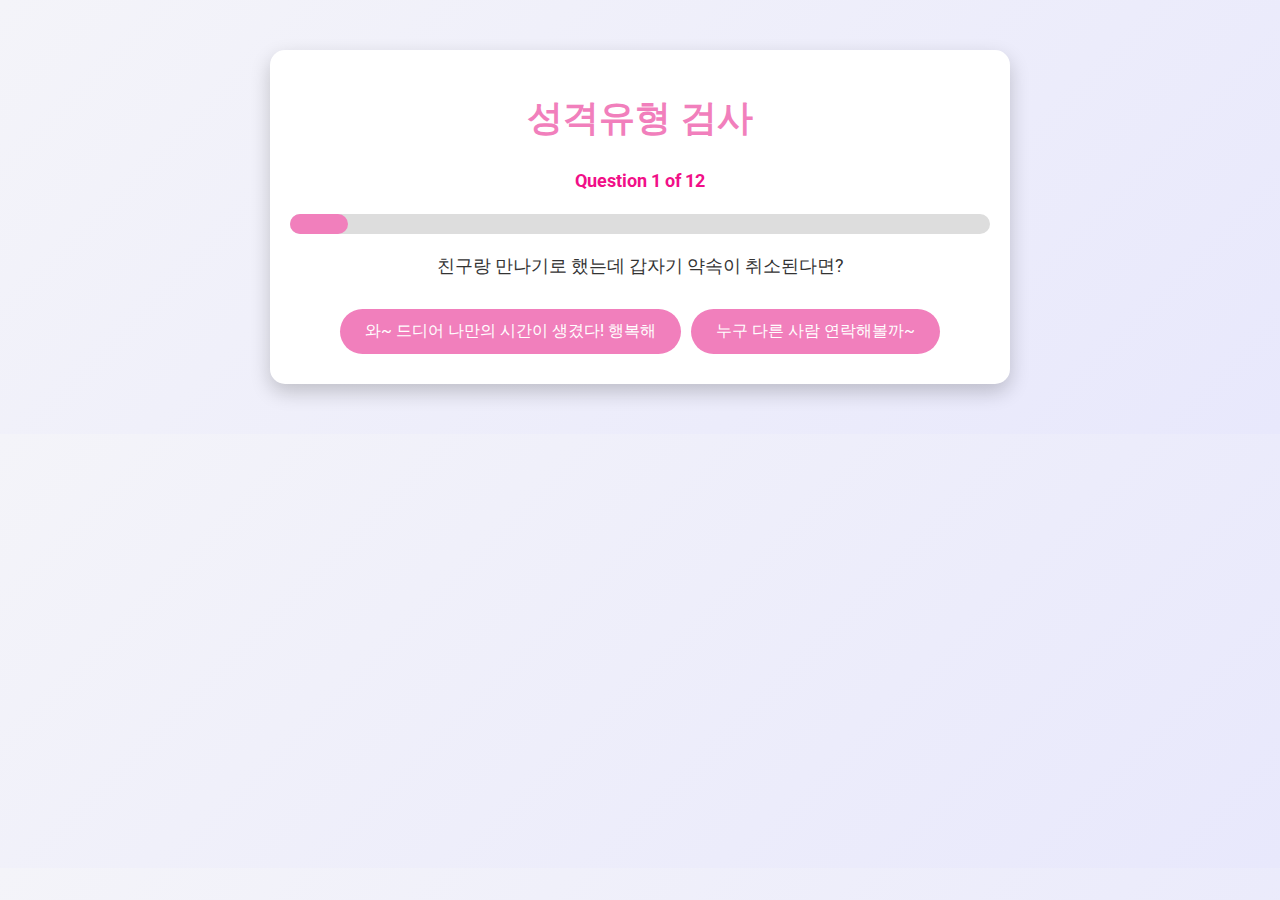
<file: index.html>
<!DOCTYPE html>
<html lang="en">
<head>
    <meta charset="UTF-8">
    <meta name="viewport" content="width=device-width, initial-scale=1.0">
    <title>성격 유형 검사</title>
    <!-- 구글 폰트 추가 -->
    <link href="https://fonts.googleapis.com/css2?family=Roboto:wght@300;400;500&family=Montserrat:wght@300;400;600&display=swap" rel="stylesheet">
    <link href="https://fonts.googleapis.com/css2?family=Sacramento&display=swap" rel="stylesheet">
    <link rel="stylesheet" href="quiz_app.css">
</head>
<body>
    <div class="container">
        <div id="quiz-section">
            <h1>성격유형 검사</h1>
            <p id="progress" style="color: #f10f88; font-weight: bold;">Question 1 of 12</p>
            <div id="progress-bar-container">
                <div id="progress-bar"></div>
            </div>
            <p id="question">Question will appear here.</p>
            <div id="options"></div>
        </div>
        <div id="proposal-section" style="display: none;">
            <h2 id="marriage-question">💍</h2>
            <img src="./images/marryme.png" alt="Will You Marry Me?" style="width: 100%; max-width: 600px; display: block; margin: 0 auto; border-radius: 20px;">
            <button id="yes-button">Yes</button>
            <button id="yes-button2">Absolutely Yes!</button>
            <button id="yes-button3">Hell Yes!!</button>
            <button id="yes-button4">You know it!!!</button>
        </div>
        <div id="final-message" style="display: none;">
            <h2>💍 Marry Me 💍</h2>
            <p id="letter">
                <img src="./images/1.jpeg" alt="1pic" style="width: 80%; max-width: 500px; display: block; margin: 0 auto; border-radius: 20px;">
                사랑하는 문성혁 씨에게<br><br>

                우리가 처음 했던 것들을 다 기억 못해도 상관 없어.<br>
                우리가 6년을 만나며 ‘함께’한 ‘처음’은 너무너무 많을 테니까.<br>
                오빠 덕분에 지난 6년 간 참 많은 경험을 했고 많은 걸 배웠어.<br>
                말하자면 계속 뿌리를 내리고 줄기를 키우며 지내 온 나의 삶이,<br>
                오빠를 만난 순간 풍성한 꽃을 피운 느낌이었어.<br>
                이런 새로운 차원의 세상을 경험시켜 주어서 너무 고마워.<br><br>

                이제 우리 결혼하자.<br><br>

                사랑해 ♥️
            </p>
        </div>
        <div id="countdown"></div> <!-- Countdown display -->
    </div>

    <script>
        const questions = [
            { question: "친구랑 만나기로 했는데 갑자기 약속이 취소된다면?", options: ["와~ 드디어 나만의 시간이 생겼다! 행복해", "누구 다른 사람 연락해볼까~"], answer: "" },
            { question: "슬픔을 나누면?", options: ["반이 된다. 슬픔은 공유해야지!", "둘이 된다. 왜냐면 슬픈 사람이 두 명이 되기 때문이지"], answer: "" },
            { question: "요리할 때 나의 스타일은?", options: ["레시피랑 계량대로 잘 따라 만드는 것이 가장 중요", "음식은 손맛!~ 감으로 하는겨~"], answer: "" },
            { question: "비행기 타기 전에 무슨 생각이 들까?", options: ["비행기가 추락하면 어떡하지.. 비상구 자리로 정할까", "기내식 뭐나오려나. 영화는 뭐 볼까"], answer: "" },
            { question: "문성혁과 조유빈이 처음 사귄 날짜는?", options: ["2019.01.23", "2020.03.21", "2020.01.23", "2019.03.21"], answer: "2019.01.23" },
            { question: "문성혁과 조유빈이 처음 만난 동아리는?", options: ["SG Wannabe", "SGBS", "SGCC", "SGSS"], answer: "SGCC" },
            { question: "문성혁과 조유빈이 처음 함께 수강한 수업은?", options: ["정치학개론", "기초심리학", "건축학개론", "데이터베이스입문"], answer: "데이터베이스입문" },
            { question: "문성혁과 조유빈이 처음 함께 간 식당은?", options: ["가츠벤또", "고이짱돈까스", "거북이의주방", "발리비스트로"], answer: "가츠벤또" },
            { question: "문성혁과 조유빈이 처음 함께 간 카페는?", options: ["알라딘커피", "술탄커피", "앳이즈", "어반눅스"], answer: "술탄커피" },
            { question: "문성혁과 조유빈이 처음 놀러 간 여행지는?", options: ["강릉", "부산", "오사카", "타이완"], answer: "강릉" },
            { question: "문성혁과 조유빈이 처음 함께 본 공연은?", options: ["마술쇼", "재즈바", "뮤지컬", "발레"], answer: "재즈바" },
            { question: "문성혁과 조유빈이 처음 함께 했던 프로젝트는?", options: ["0123proj", "0620proj", "0321proj", "0823proj"], answer: "0123proj" }
        ];

        let currentQuestionIndex = 0;
        const quizSection = document.getElementById("quiz-section");
        const proposalSection = document.getElementById("proposal-section");
        const finalMessage = document.getElementById("final-message");
        const questionElement = document.getElementById("question");
        const optionsElement = document.getElementById("options");
        const progressElement = document.getElementById("progress");
        const countdownElement = document.getElementById("countdown");
        const progressBar = document.getElementById("progress-bar");

        function updateProgress() {
            const progressPercentage = ((currentQuestionIndex + 1) / questions.length) * 100;
            progressElement.textContent = `Question ${currentQuestionIndex + 1} of ${questions.length}`;
            progressBar.style.width = `${progressPercentage}%`;

            // Change color as progress increases
            if (progressPercentage <= 33) {
                progressBar.style.backgroundColor = "#f17fbc"; // Pink for 0-33%
            } else if (progressPercentage <= 66) {
                progressBar.style.backgroundColor = "#f1a23b"; // Orange for 34-66%
            } else {
                progressBar.style.backgroundColor = "#4caf50"; // Green for 67-100%
            }
        }

        function loadQuestion() {
            if (currentQuestionIndex < questions.length) {
                const currentQuestion = questions[currentQuestionIndex];
                questionElement.textContent = currentQuestion.question;
                optionsElement.innerHTML = "";
                currentQuestion.options.forEach(option => {
                    const button = document.createElement("button");
                    button.textContent = option;
                    button.onclick = () => handleAnswer(option);
                    optionsElement.appendChild(button);
                });
                updateProgress();
            } else {
                // Start the countdown before showing the proposal section
                quizSection.style.display = "none";
                startCountdown();
            }
        }

        function handleAnswer(selectedOption) {
            const currentQuestion = questions[currentQuestionIndex];
            if (currentQuestion.answer && selectedOption !== currentQuestion.answer) {
                alert("Wrong answer! Try again.");
            } else {
                currentQuestionIndex++;
                loadQuestion();
            }
        }

        function startCountdown() {
            let countdownValue = 9;
            proposalSection.style.display = "none"; // Hide proposal section during countdown

            countdownElement.textContent = `마음의 준비 ${countdownValue}...`;

            const countdownInterval = setInterval(() => {
                countdownValue--;
                if (countdownValue >= 7 & countdownValue <= 9) {
                    countdownElement.textContent = `마음의 준비 ${countdownValue}...`;
                }
                if (countdownValue >= 4 & countdownValue <= 6) {
                    countdownElement.textContent = `    단단히 ${countdownValue}...`;
                }
                if (countdownValue >= 1 & countdownValue <= 3) {
                    countdownElement.textContent = `      해~ ${countdownValue}...`;
                }

                if (countdownValue <= 0) {
                    clearInterval(countdownInterval);
                    proposalSection.style.display = "block"; // Show proposal section after countdown
                    countdownElement.textContent = ""; // Clear countdown text
                }
            }, 1000);
        }

        // 결혼 제안 버튼 클릭 시 final-message 표시
        const yesButton = document.getElementById("yes-button");
        const yesButton2 = document.getElementById("yes-button2");
        const yesButton3 = document.getElementById("yes-button3");
        const yesButton4 = document.getElementById("yes-button4");
        //const noButton = document.getElementById("no-button");

        // 'Yes' 버튼 클릭 시
        yesButton.onclick = () => {
            showFinalMessage();
        };

        yesButton2.onclick = () => {
            showFinalMessage();
        };

        yesButton3.onclick = () => {
            showFinalMessage();
        };

        yesButton4.onclick = () => {
            showFinalMessage();
        };

        // 'No' 버튼 클릭 시
        //noButton.onclick = () => {
        //    showFinalMessage();
        //};

        function showFinalMessage() {
            // 결혼 제안 섹션 숨기고
            proposalSection.style.display = "none";
            // 최종 메시지 표시
            finalMessage.style.display = "block";
        }

        loadQuestion();
    </script>
</body>
</html>
</file>
<file: quiz_app.css>
body {
    font-family: 'Roboto', sans-serif; /* 기본 폰트 */
    text-align: center;
    margin: 0;
    padding: 0;
    background: linear-gradient(135deg, #f4f4f9, #e8e8fc);
    color: #333;
}

.container {
    max-width: 700px;
    margin: 50px auto;
    padding: 20px;
    background: white;
    border-radius: 15px;
    box-shadow: 0 8px 20px rgba(0, 0, 0, 0.2);
}

h1 {
    color: #f17fbc;
    font-size: 36px;
    font-family: 'Montserrat' !important; /* 제목에 'Montserrat' 폰트 */
}

p {
    font-size: 18px;
    line-height: 1.6;
    font-family: 'Roboto';
}

button {
    padding: 12px 25px;
    margin: 10px 5px;
    font-size: 16px;
    border: none;
    border-radius: 25px;
    cursor: pointer;
    background-color: #f17fbc;
    color: white;
    transition: background-color 0.3s, transform 0.2s;
    font-family: 'Roboto';
}

button:hover {
    background-color: #f17fbc;
    transform: scale(1.05);
}

#progress-bar-container {
    width: 100%;
    height: 20px;
    background-color: #ddd;
    border-radius: 10px;
    margin: 10px 0;
}

#progress-bar {
    height: 100%;
    width: 0;
    background-color: #f17fbc;
    border-radius: 10px;
    transition: width 0.3s ease-in-out;
}

#final-message {
    display: none;
    font-size: 24px;
    color: #f17fbc;
    margin-top: 20px;
    font-family: 'Montserrat'; /* 메시지에는 'Montserrat' 폰트 */
}
</file>
